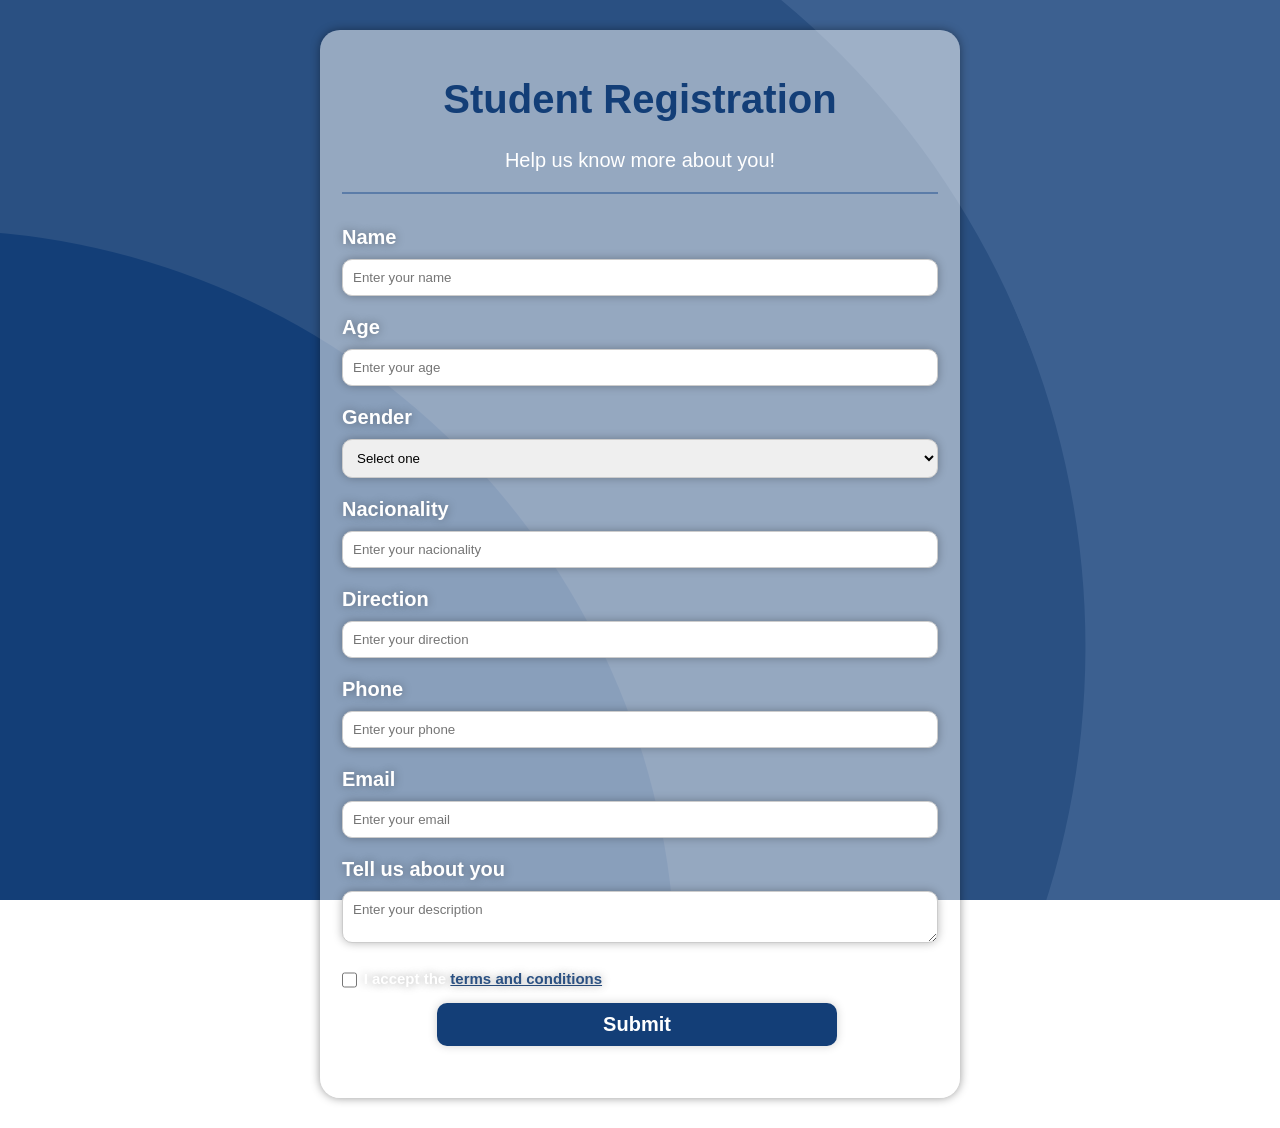
<file: index.html>
<!DOCTYPE html>
<html lang="en">
<head>
    <meta charset="UTF-8">
    <meta name="viewport" content="width=device-width, initial-scale=1.0">
    <title> Student Registration</title>
    <link href="style.css" rel="stylesheet"/>
</head>

<body>
    <div class="container">
        <h1> Student Registration</h1>
            <p>Help us know more about you!</p>
   
        <form method="post">
       
        <fieldset>
            <label for="full-name"> Name</label>
                <input id="full-name" name="full-name" type="text" placeholder="Enter your name" required />
       
        
            <label for="age"> Age</label>
                <input id="age" name="age" type="number" placeholder="Enter your age" />
            
           
            <label for="gender"> Gender</label>
                <select id="gender" name="gender" placeholder="Enter your gender">
                    <option value="">Select one</option>
                    <option value="1">Women </option>
                    <option value="2">Man</option>
                </select>
          
            <label for="nacionality"> Nacionality</label>
                <input id="nacionality" name="nacionality" type="text" placeholder="Enter your nacionality"/>
         
            <label for="direction">Direction</label>
                <input type="text" id="direction" name="direction" required placeholder="Enter your direction">
         
            <label for="phone">Phone</label>
                <input id="phone" name="phone" type="text" required placeholder="Enter your phone"/>
           
            <label for="email"> Email</label>
                <input id="email" name="email" type="email" placeholder="Enter your email"/>
            
            <label for="description">Tell us about you</label>
            <textarea id="description" name="description" type="text" placeholder="Enter your description"></textarea>

            <label for="terms-and-conditions" class="conditions-label">
                <input class="inline" type="checkbox" id="terms-and-conditions"/>I accept the <a href="https://www.freecodecamp.org/news/terms-of-service/">terms and conditions</a>
            </label>

            <input type="submit" value="Submit">

        </fieldset>
    </form>
    </div>

</body>
</html>
</file>
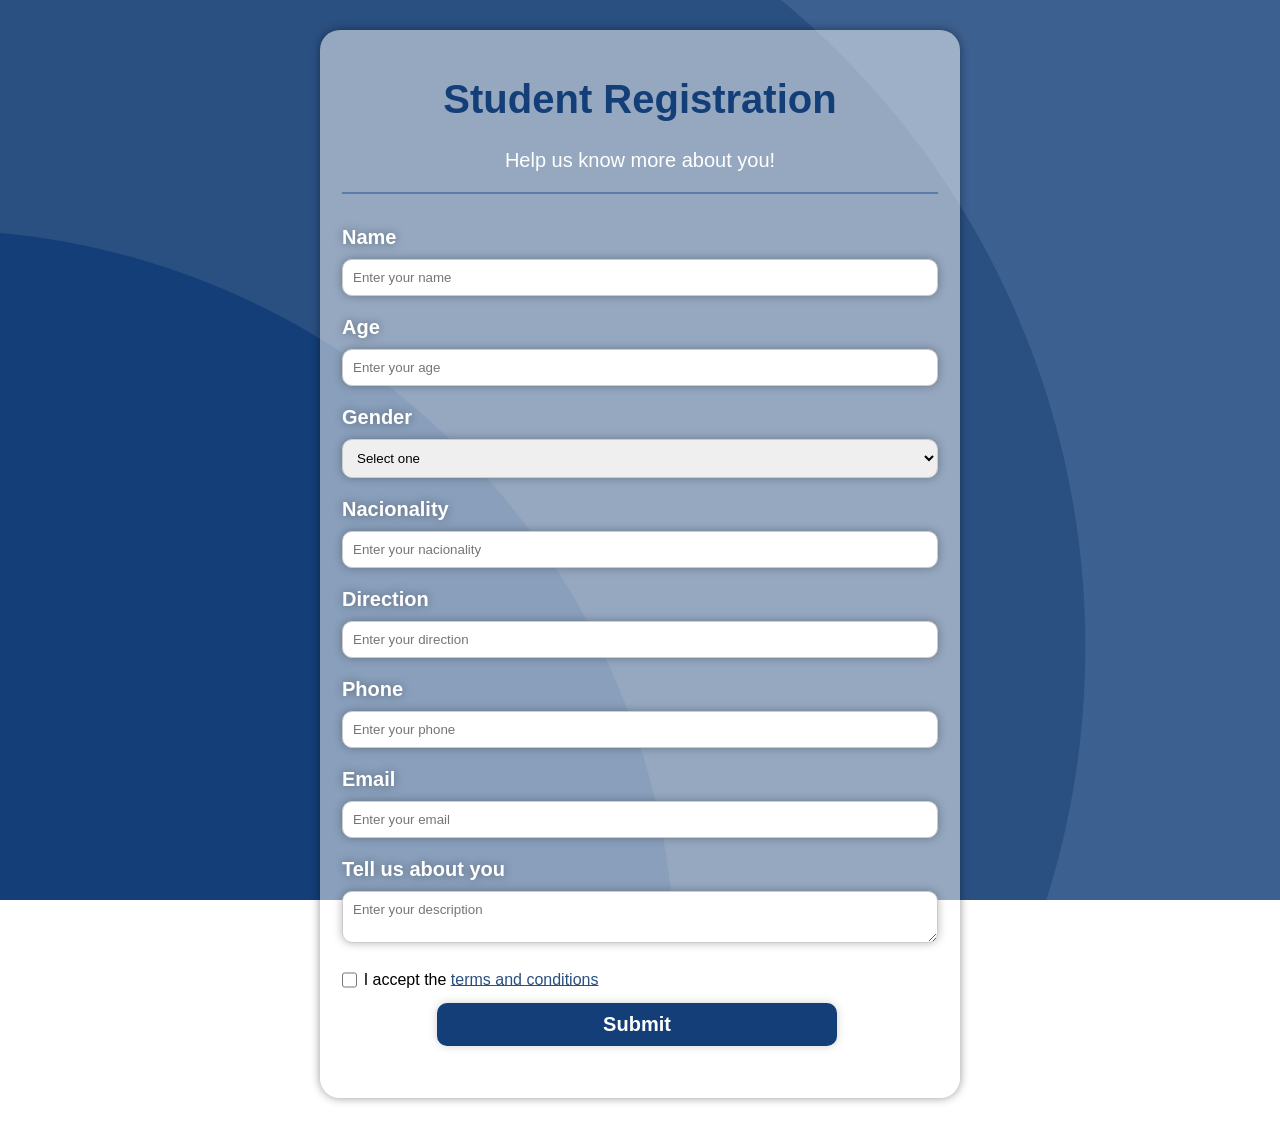
<file: version.html>
<!DOCTYPE html>
<html lang="en">
<head>
    <meta charset="UTF-8">
    <meta name="viewport" content="width=device-width, initial-scale=1.0">
    <title> Student Registration</title>
    <link href="style.css" rel="stylesheet"/>
</head>

<body>
    <div class="container">
        <h1> Student Registration</h1>
            <p>Help us know more about you!</p>
   
        <form method="post">
       
        <fieldset>
            <label for="full-name"> Name</label>
                <input id="full-name" name="full-name" type="text" placeholder="Enter your name" required />
       
        
            <label for="age"> Age</label>
                <input id="age" name="age" type="number" placeholder="Enter your age" />
            
           
            <label for="gender"> Gender</label>
                <select id="gender" name="gender" placeholder="Enter your gender">
                    <option value="">Select one</option>
                    <option value="1">Women </option>
                    <option value="2">Man</option>
                </select>
          
            <label for="nacionality"> Nacionality</label>
                <input id="nacionality" name="nacionality" type="text" placeholder="Enter your nacionality"/>
         
            <label for="direction">Direction</label>
                <input type="text" id="direction" name="direction" required placeholder="Enter your direction">
         
            <label for="phone">Phone</label>
                <input id="phone" name="phone" type="text" required placeholder="Enter your phone"/>
           
            <label for="email"> Email</label>
                <input id="email" name="email" type="email" placeholder="Enter your email"/>
            
            <label for="description">Tell us about you</label>
            <textarea id="description" name="description" type="text" placeholder="Enter your description"></textarea>

            <label for="terms-and-conditions"></label>
                <input class="inline" type="checkbox"/>I accept the <a href="https://www.freecodecamp.org/news/terms-of-service/">terms and conditions</a>
            

            <input type="submit" value="Submit">

        </fieldset>
    </form>
    </div>

</body>
</html>
</file>
<file: style.css>
/*html, video{
    /*min-height: 80%;
}*/
body{
    background-image: url("img/fondo.png");
    font-family: Arial, sans-serif;
    background-attachment: fixed ;
}
h1{
    font-family: sans-serif;
    font-size: 40px;
    color: #133E77; 
    /*line-height: 0;*/
    text-align: center;
    display: block;
}
p{
    font-family: sans-serif;
    font-size: 20px;
    color: #fff; 
    float: none;
    margin-left: auto;
    margin-right: auto;
    text-align: center;
    /*line-height: 10px;*/
}
.container{
    width: 600px;
    max-width: 600px;
    min-width: 400px;
    margin: 30px auto; 
    display: block; 
    padding: 20px;
    border-radius: 20px;
    background-color: rgba(255, 255, 255, 0.5);
    box-shadow: 0 0 10px rgba(0, 0, 0, 0.411);
}
label, legend{
    /*margin-left: 10px;*/
    /*margin-bottom: 0px;*/
    margin: 0px auto;

    /*estilo*/
    font-family: sans-serif;
    font-weight: bold;
    font-size: 20px;
    color: #fff; 
    display: block;
    text-shadow: 0 0 10px rgba(0, 0, 0, 0.377);
}
input, select, textarea{
    outline-color:#133E77; 
    margin: 10px 0 0 0;
    width: 100%;
    min-height: 2em;
}

input[type="radio"]{
    font-size: 15px;
}

input[type="text"],
input[type="number"],
input[type="email"],
textarea[type="text"],
select{
    /*max-width: auto;*/
    font-family: sans-serif;
    /*width: 100%;*/
    padding: 10px;
    margin-bottom: 20px;
    border: 1px solid #ccc; 
    border-radius: 10px;
    box-sizing: border-box;
    box-shadow: 0 0 10px rgba(0, 0, 0, 0.288);
}

.inline{
    width: 15px;
    height: 10px;
    color: #fff;
    border-radius: 5px;
    border: 1px solid #ccc; 
    margin: 0 0.5em 0 0;
    vertical-align: middle;
}

a{
    color:#2A5082;
}

input[type="submit"]{
    width: 400px;
    font-weight: bold;
    padding: 10px 20px;
    margin-left: 95px;
    font-size: 20px;
    background-color: #133E77;
    color: white;
    border-radius: 10px;
    cursor: pointer;
    border: 0px; 
    box-shadow: 0 0 10px rgba(0, 0, 0, 0.185);
 
}
input[type="submit"]:hover{
    background-color: #2A5082;
}

fieldset{
    border: none;
    border-top: 2px solid #5b7ca8;
    padding: 2rem 0;
}

.conditions-label{
    font-size: 15px;
}
</file>
